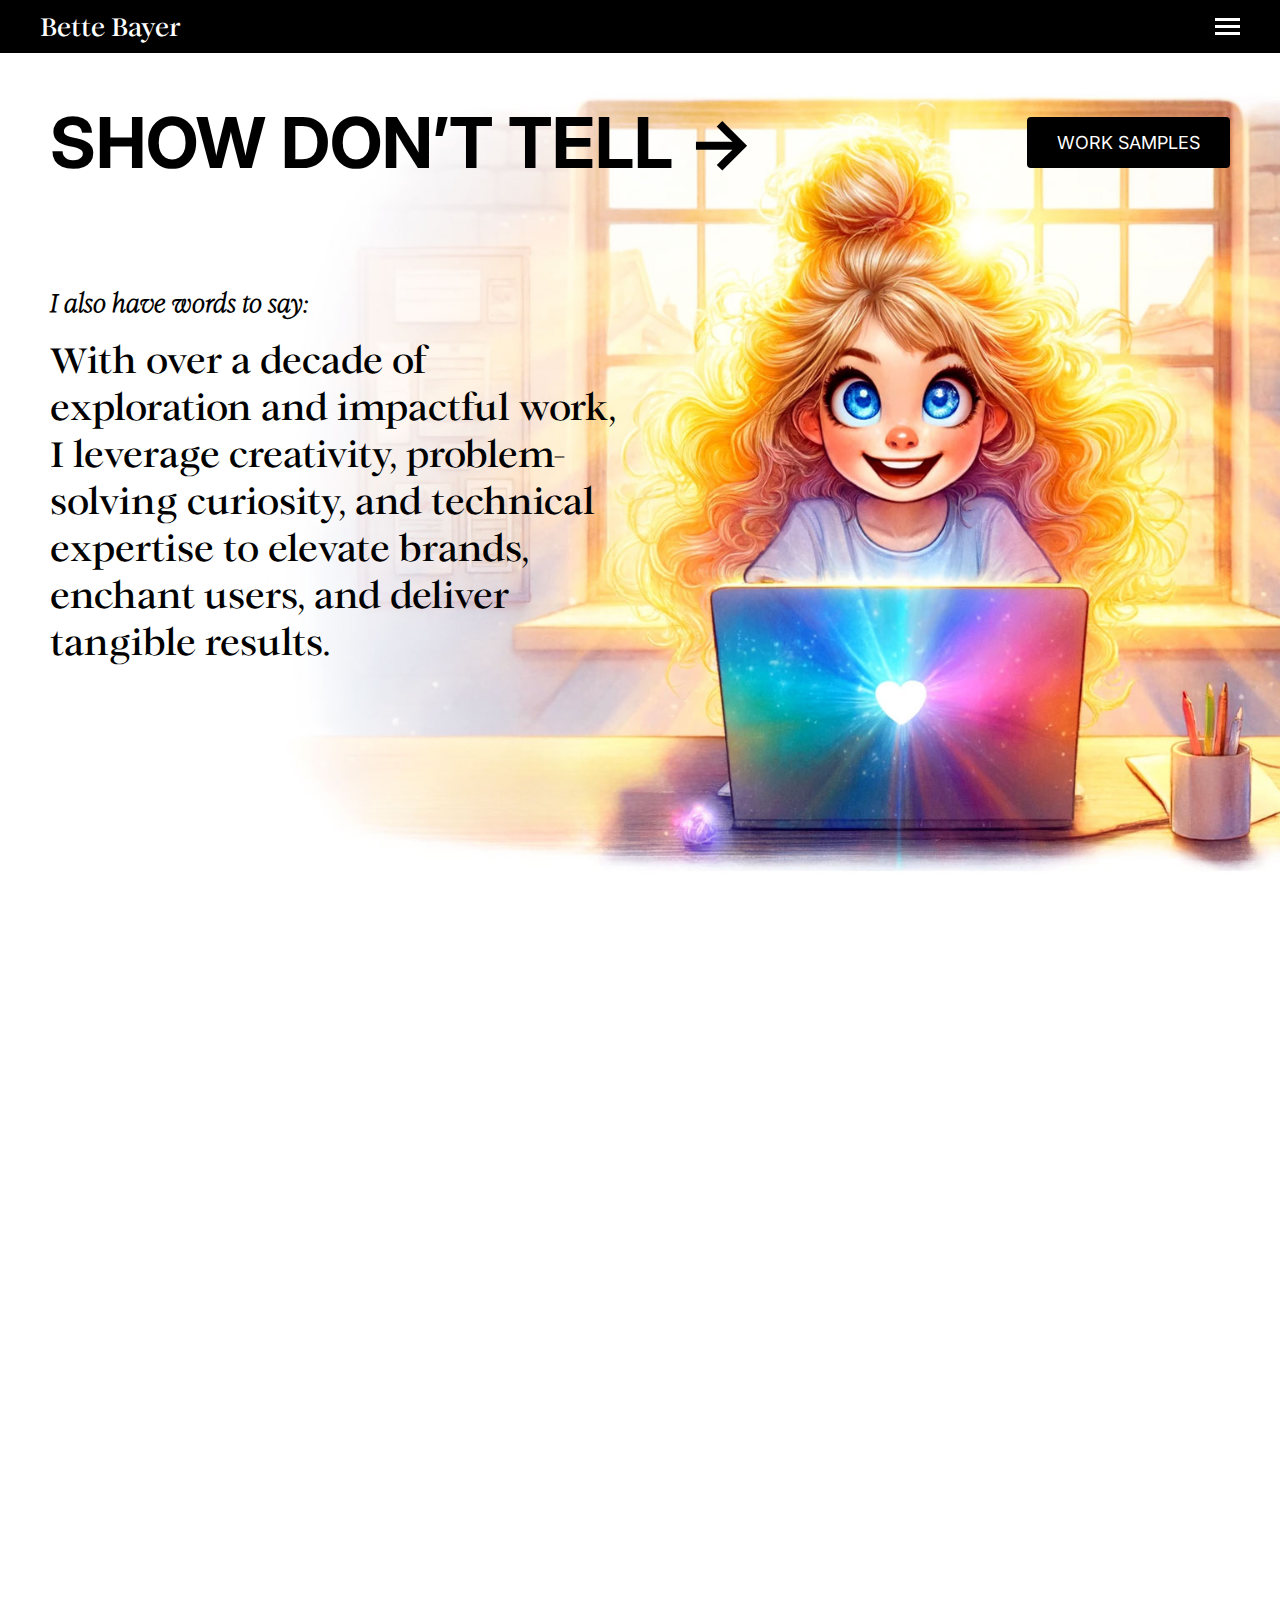
<file: index.html>
<!DOCTYPE html>
<html lang="en">
<head>
    <meta charset="UTF-8">
    <meta name="viewport" content="width=device-width, initial-scale=1.0">
    <title>Hero Section</title>
    <link rel="stylesheet" href="style.css">
    <script src="script.js" defer></script>
</head>
<body>
    <nav class="navbar">
        <div class="container">
            <a href="index.html"><div class="logo">Bette Bayer</div></a>
            <div class="menu">
                <a href="#portfolio-section">
                    <div class="hamburger">
                        <span></span>
                        <span></span>
                        <span></span>
                    </div>
                </a>
            </div>
        </div>
    </nav>
    <section class="hero-section">
        <div class="hero-box">
            <div class="inner-container">
                <div class="rowOne">
                    <div class="column column-2-3">
                        <h1>SHOW DON’T TELL</h1>
                    </div>
                    <div class="column column-1-3">
                        <a href="#portfolio-section" class="scroll-link">
                            <button class="work-samples-btn">WORK SAMPLES</button>
                        </a>
                    </div>
                </div>
                <div class="rowTwo">
                    <div class="column column-1-2">
                        <div class="spacer"></div>
                        <h3>I also have words to say:</h3>
                        <h2>With over a decade of exploration and impactful work, I leverage creativity, problem-solving curiosity, and technical expertise to elevate brands, enchant users, and deliver tangible results.</h2>
                    </div>
                    <div class="column column-1-2"></div>
                </div>
            </div>
        </div>
    </section>

    <section class="content-section">
        <div class="content-box">
            <div class="inner-container">
                <div class="row">
                    <div class="column column-1-2">
                        <section id="portfolio-section" class="portfolio-section"></section>
                        <h3>this whole website is<br>temporarily under construction</h3>
                        <h5>Work<br>Sample<br>Index</h5>
                    </div>
                    <div class="column column-1-2">
                        <a href="saintCarlo.html"><h2>Saint Carlo Website with StoryBlok CMS</h2></a>
                        <a href="businessWebinar.html"><h2>University of Fredericton Business Webinar</h2></a>
                        <a href="ohsWebinar.html"><h2>University of Fredericton OHS Webinar</h2></a>
                        <a href="ads.html"><h2>University of Fredericton Digital Advertising</h2></a>
                        <a href="socials.html"><h2>University of Fredericton Social Media</h2></a>
                        <a href="onlineOnPupose.html"><h2>Online, On Purpose. Case Study, University of Fredericton</h2></a>
                        <a href="ufredWebsite.html"><h2>University of Fredericton Website Construction</h2></a>
                    </div>
                </div>
            </div>
            <div class="spacer"></div>
            <div class="spacer"></div>
        </div>
    </section>
</body>
</html>
</file>
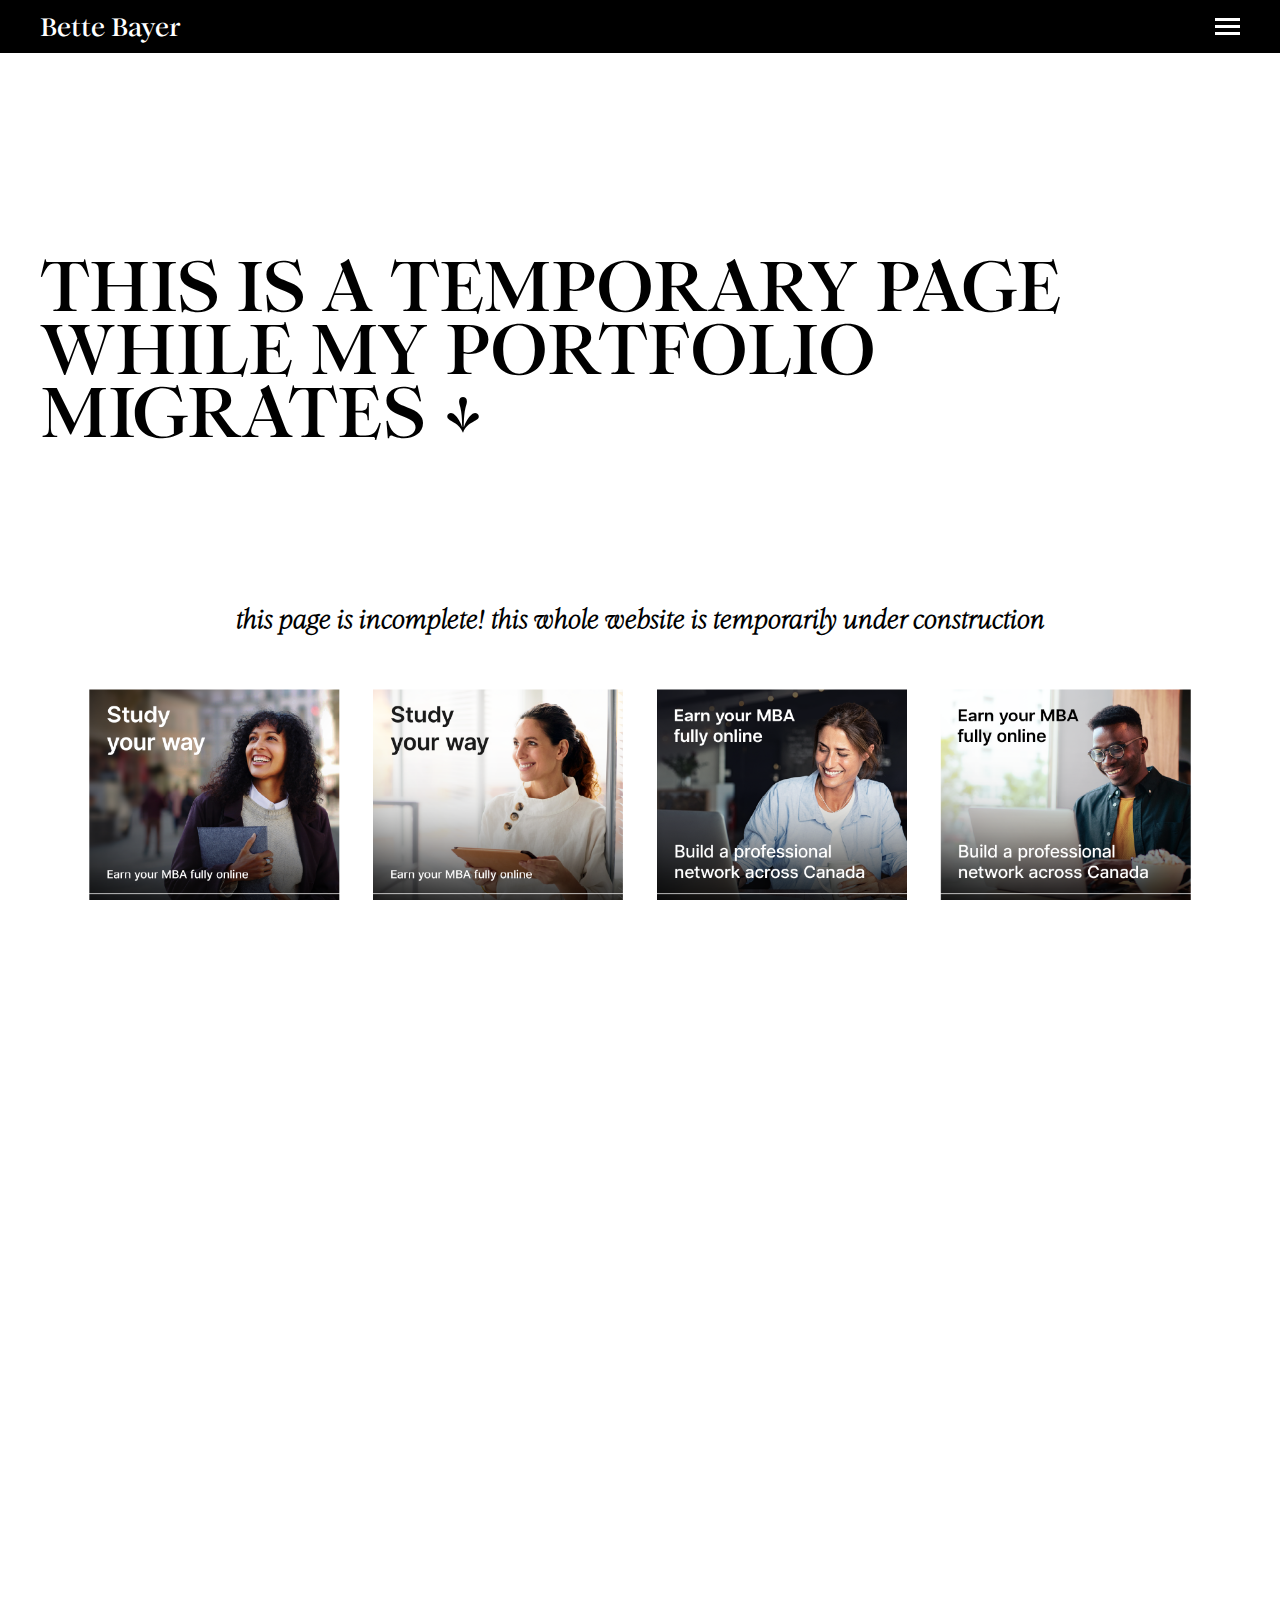
<file: ads.html>
<!DOCTYPE html>
<html lang="en">
<head>
    <meta charset="UTF-8">
    <meta name="viewport" content="width=device-width, initial-scale=1.0">
    <title>Online, On Purpose.</title>
    <link rel="stylesheet" href="style.css">
    <script src="script.js" defer></script>
</head>
<body>
    <nav class="navbar">
        <div class="container">
            <div class="logo">Bette Bayer</div>
            <div class="menu">
                <div class="hamburger">
                    <span></span>
                    <span></span>
                    <span></span>
                </div>
            </div>
        </div>
    </nav>
    <section class="portfolio-section">
        <div class="portfolio-box">
            <div class="inner-container">
                <div class="portfolio-title">
                    <h6>This is a temporary page while my portfolio migrates ↓</h6>
                    <h3>this page is incomplete! this whole website is temporarily under construction</h3>
                <div class="portfolio-item">
                <img src="images\adsGalleryJune2024.png" alt="Project Image 1">
            </div>
        </div>
    </div>
</div>
</section>
</body>
</html>
</file>
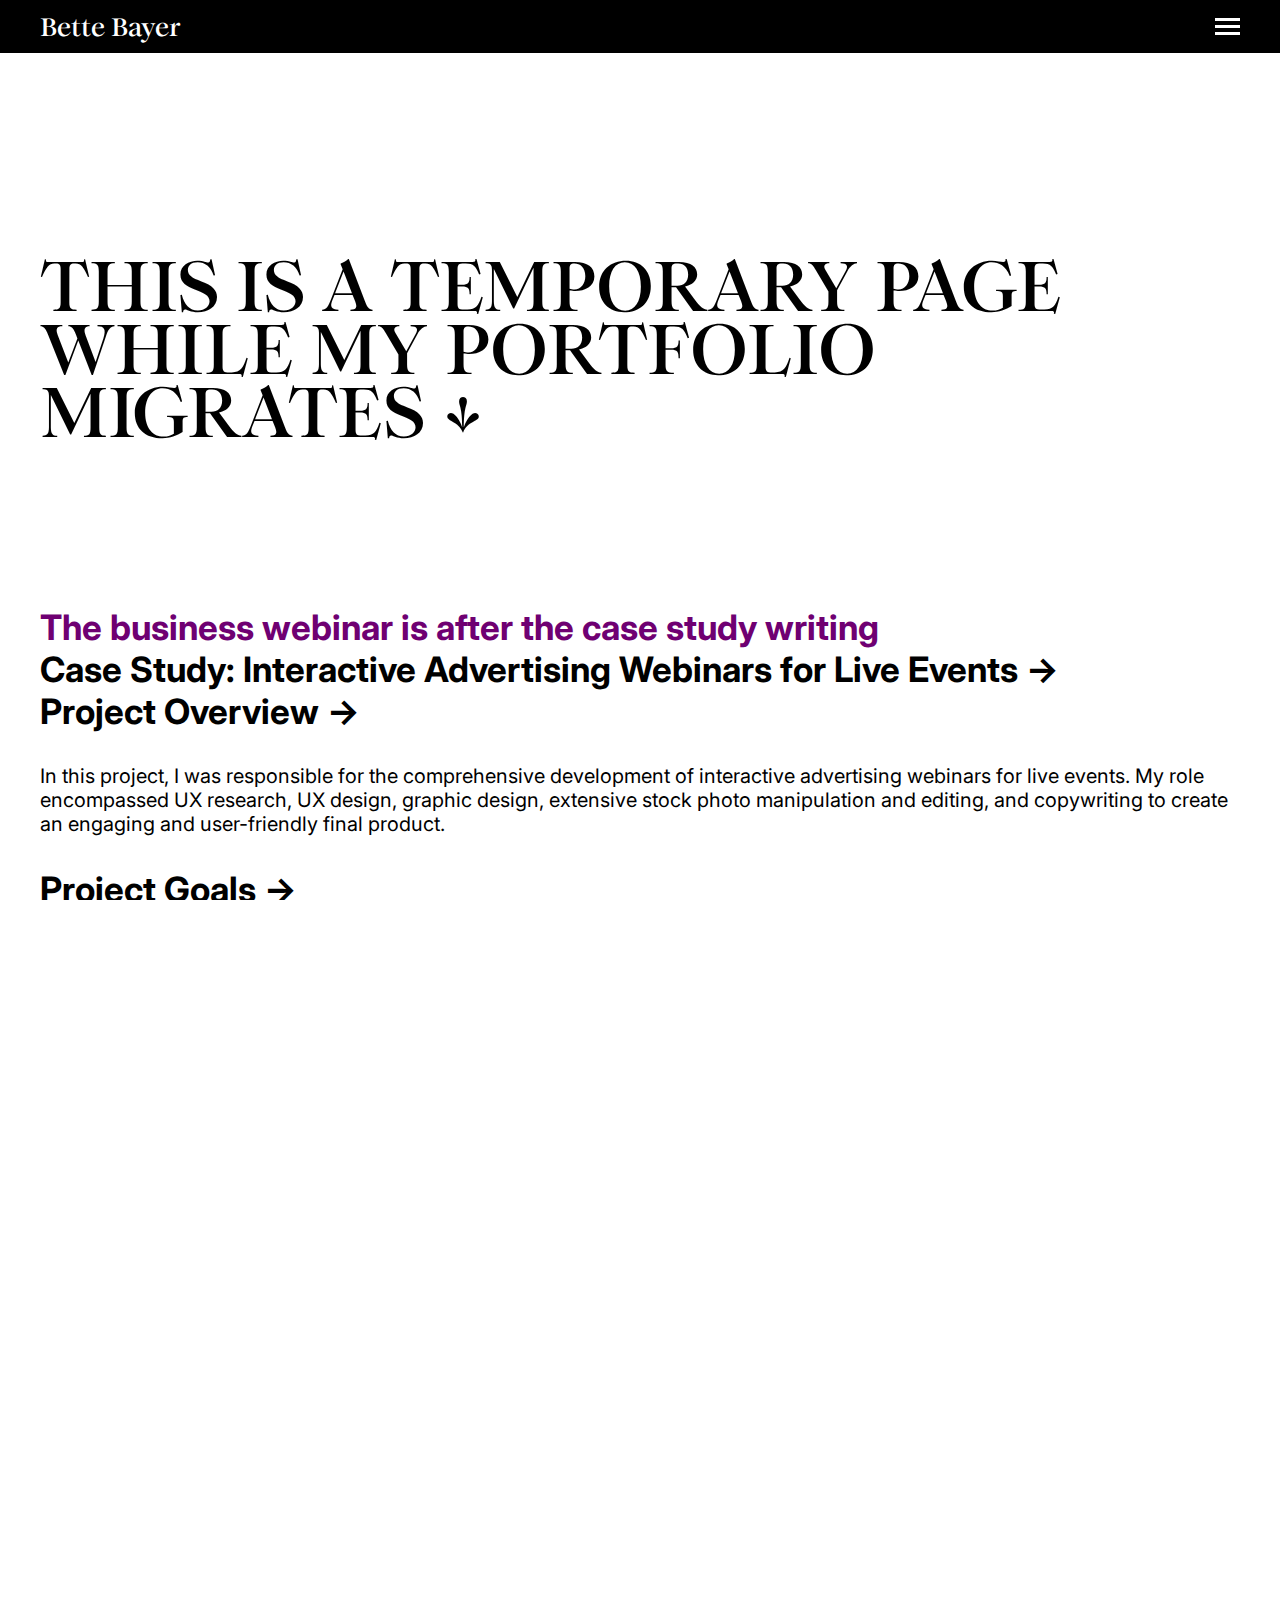
<file: businessWebinar.html>
<!DOCTYPE html>
<html lang="en">
<head>
    <meta charset="UTF-8">
    <meta name="viewport" content="width=device-width, initial-scale=1.0">
    <title>Online, On Purpose.</title>
    <link rel="stylesheet" href="style.css">
    <script src="script.js" defer></script>
</head>
<body>
    <nav class="navbar">
        <div class="container">
            <div class="logo">Bette Bayer</div>
            <div class="menu">
                <div class="hamburger">
                    <span></span>
                    <span></span>
                    <span></span>
                </div>
            </div>
        </div>
    </nav>
    <section class="portfolio-section">
        <div class="portfolio-box">
            <div class="inner-container">
                
                <div class="portfolio-title">
                    <h6>This is a temporary page while my portfolio migrates ↓</h6>
                    <h4 class="h1T">The business webinar is after the case study writing<br></h4>

                    <h1 class="h1T">Case Study: Interactive Advertising Webinars for Live Events</h1>

<h1 class="h1T">Project Overview</h1>
<p class="pT">In this project, I was responsible for the comprehensive development of interactive advertising webinars for live events. My role encompassed UX research, UX design, graphic design, extensive stock photo manipulation and editing, and copywriting to create an engaging and user-friendly final product.</p>

<h1 class="h1T">Project Goals</h1>
<p class="pT">1. <strong>Engage Audience:</strong></p>
<ul class="pT">
    <li>Create webinars that are visually appealing and interactive to maintain audience engagement.</li>
</ul>
<p class="pT">2. <strong>Brand Consistency:</strong></p>
<ul class="pT">
    <li>Ensure the final product aligns with the brand’s identity and integrates seamlessly with other brand materials.</li>
</ul>
<p class="pT">3. <strong>User-Friendly:</strong></p>
<ul class="pT">
    <li>Deliver a product that is easy to navigate and interact with during live events.</li>
</ul>

<h1 class="h1T">My Roles</h1>
<p class="pT">1. <strong>UX Research:</strong></p>
<ul class="pT">
    <li>Conducted research to understand the audience’s preferences and pain points, ensuring the webinars would meet their needs and expectations.</li>
</ul>
<p class="pT">2. <strong>UX Design:</strong></p>
<ul class="pT">
    <li>Designed the layout and flow of the webinars to provide a seamless user experience.</li>
</ul>
<p class="pT">3. <strong>Graphic Design:</strong></p>
<ul class="pT">
    <li>Created all visual elements, including slides and graphics, using Adobe Illustrator.</li>
</ul>
<p class="pT">4. <strong>Stock Photo Manipulation and Editing:</strong></p>
<ul class="pT">
    <li>Edited and manipulated stock photos to align with the brand’s visual style and enhance the webinar's visual appeal.</li>
</ul>
<p class="pT">5. <strong>Copywriting:</strong></p>
<ul class="pT">
    <li>Developed engaging and informative content for the webinars.</li>
</ul>

<h1 class="h1T">Tools and Techniques</h1>
<p class="pT">1. <strong>Adobe Illustrator:</strong></p>
<ul class="pT">
    <li>Used for creating detailed graphics and visual elements.</li>
</ul>
<p class="pT">2. <strong>Adobe Photoshop:</strong></p>
<ul class="pT">
    <li>Utilized for extensive stock photo manipulation and editing.</li>
</ul>
<p class="pT">3. <strong>Adobe Acrobat:</strong></p>
<ul class="pT">
    <li>Utilized for file type conversions and embedding brand fonts.</li>
</ul>
<p class="pT">4. <strong>PowerPoint:</strong></p>
<ul class="pT">
    <li>Final product format, optimized for user interaction during live events.</li>
</ul>

<h1 class="h1T">Process and Execution</h1>
<p class="pT">1. <strong>Research and Analysis:</strong></p>
<ul class="pT">
    <li>Conducted surveys and interviews with potential attendees to gather insights on their preferences and expectations.</li>
    <li>Analyzed competitor webinars to identify best practices and areas for improvement.</li>
</ul>
<p class="pT">2. <strong>Design and Development:</strong></p>
<ul class="pT">
    <li>UX Design:</li>
    <ul>
        <li>Created wireframes and prototypes to map out the webinar structure and flow.</li>
        <li>Conducted usability testing to ensure the design was intuitive and easy to navigate.</li>
    </ul>
    <li>Graphic Design:</li>
    <ul>
        <li>Designed high-quality visual elements in Adobe Illustrator, ensuring they were on-brand and visually engaging.</li>
        <li>Developed a consistent visual style, incorporating brand colors, fonts, and imagery.</li>
    </ul>
    <li>Stock Photo Manipulation and Editing:</li>
    <ul>
        <li>Selected appropriate stock photos to enhance the visual appeal of the webinars.</li>
        <li>Performed extensive photo editing using Adobe Photoshop to ensure the images aligned with the brand’s visual style.</li>
        <li>Manipulated images to fit the design and context of the webinars, enhancing overall visual coherence.</li>
    </ul>
    <li>Copywriting:</li>
    <ul>
        <li>Crafted clear and compelling content to convey key messages and maintain audience interest.</li>
        <li>Ensured all text was aligned with the brand’s tone of voice.</li>
    </ul>
</ul>
<p class="pT">3. <strong>File Type Conversions and Optimizations:</strong></p>
<ul class="pT">
    <li>Converted graphics and designs from Adobe Illustrator to PowerPoint format.</li>
    <li>Embedded brand fonts in the PowerPoint files to maintain brand consistency.</li>
    <li>Optimized files for performance, ensuring they were easy to download and interact with during live events.</li>
</ul>

<h1 class="h1T">Final Product</h1>
<p class="pT">The final product was a series of PowerPoint presentations that were:</p>
<ul class="pT">
    <li><strong>Visually Engaging:</strong> Featuring high-quality graphics, edited stock photos, and a cohesive design that captured the audience’s attention.</li>
    <li><strong>Interactive:</strong> Including interactive elements and a user-friendly navigation structure to facilitate audience engagement.</li>
    <li><strong>Brand Consistent:</strong> Maintaining brand integrity through embedded fonts and consistent visual elements.</li>
</ul>

<h1 class="h1T">Outcomes and Impact</h1>
<ul class="pT">
    <li><strong>Increased Engagement:</strong> The interactive and visually appealing design, enhanced by manipulated stock photos, helped increase audience engagement during live events.</li>
    <li><strong>Positive Feedback:</strong> Received positive feedback from attendees for the user-friendly design, informative content, and high-quality visuals.</li>
    <li><strong>Brand Alignment:</strong> Successfully maintained brand consistency, enhancing the overall brand experience.</li>
</ul>

<h1 class="h1T">Conclusion</h1>
<p class="pT">This project demonstrated the effectiveness of integrating UX research, UX design, graphic design, extensive stock photo manipulation and editing, and copywriting to create a comprehensive and engaging webinar product. The final PowerPoint presentations not only met the initial project goals but also provided a user-friendly and brand-consistent experience for attendees.</p>

                <div class="portfolio-item">
                <img src="images\businessWebinar\1x\Asset 1.png" alt="">
            </div>

            <div class="portfolio-item">
            <img src="images\businessWebinar\1x\Asset 2.png" alt="">
        </div>

        <div class="portfolio-item">
        <img src="images\businessWebinar\1x\Asset 3.png" alt="">
    </div>

    <div class="portfolio-item">
    <img src="images\businessWebinar\1x\Asset 4.png" alt="">
</div>

<div class="portfolio-item">
<img src="images\businessWebinar\1x\Asset 5.png" alt="">
</div>

<div class="portfolio-item">
<img src="images\businessWebinar\1x\Asset 6.png" alt="">
</div>

<div class="portfolio-item">
<img src="images\businessWebinar\1x\Asset 7.png" alt="">
</div>

<div class="portfolio-item">
<img src="images\businessWebinar\1x\Asset 8.png" alt="">
</div>

<div class="portfolio-item">
<img src="images\businessWebinar\1x\Asset 9.png" alt="">
</div>

<div class="portfolio-item">
<img src="images\businessWebinar\1x\Asset 10.png" alt="">
</div>

<div class="portfolio-item">
<img src="images\businessWebinar\1x\Asset 11.png" alt="">
</div>

<div class="portfolio-item">
<img src="images\businessWebinar\1x\Asset 12.png" alt="">
</div>

<div class="portfolio-item">
<img src="images\businessWebinar\1x\Asset 13.png" alt="">
</div>

<div class="portfolio-item">
<img src="images\businessWebinar\1x\Asset 14.png" alt="">
</div>

<div class="portfolio-item">
<img src="images\businessWebinar\1x\Asset 15.png" alt="">
</div>

<div class="portfolio-item">
<img src="images\businessWebinar\1x\Asset 16.png" alt="">
</div>

<div class="portfolio-item">
<img src="images\businessWebinar\1x\Asset 17.png" alt="">
</div>


<div class="portfolio-item">
<img src="images\businessWebinar\1x\Asset 18.png" alt="">
</div>


<div class="portfolio-item">
<img src="images\businessWebinar\1x\Asset 19.png" alt="">
</div>


        </div>
    </div>
</div>
</section>
</body>
</html>
</file>
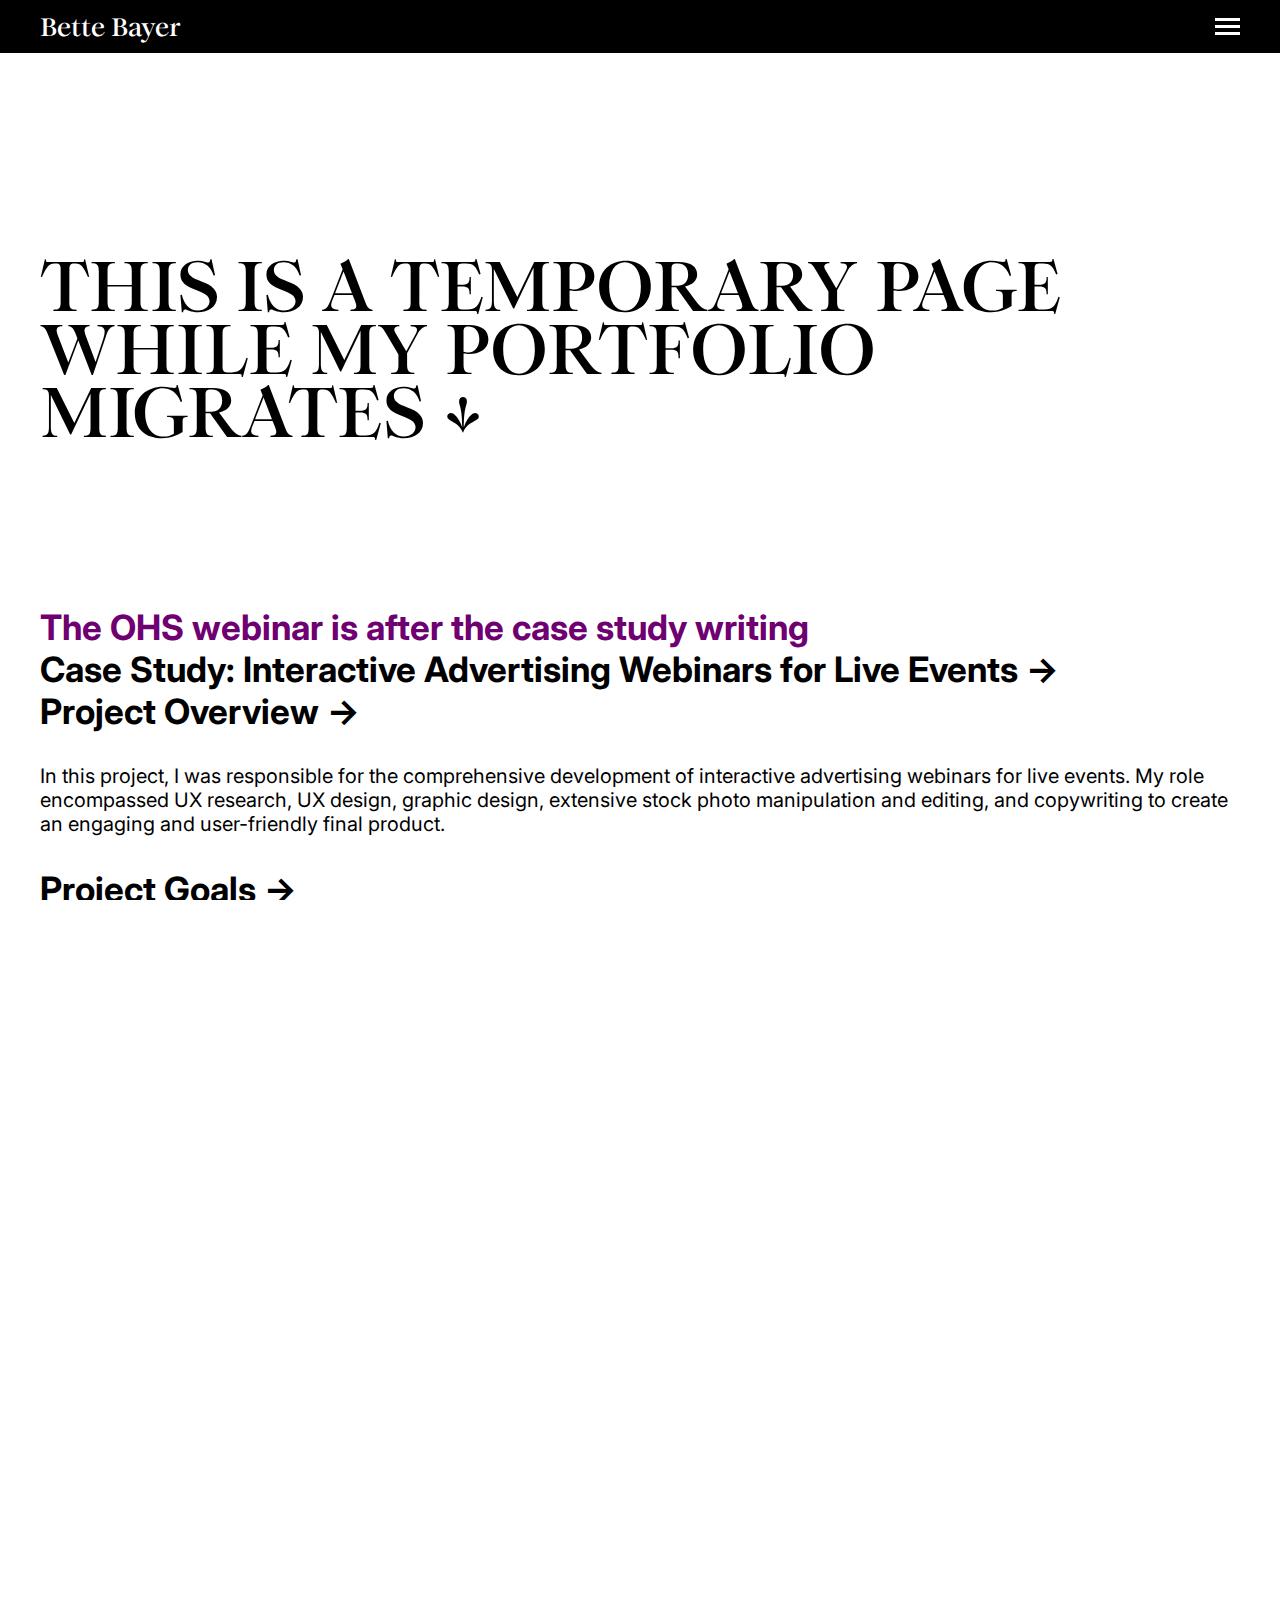
<file: ohsWebinar.html>
<!DOCTYPE html>
<html lang="en">
<head>
    <meta charset="UTF-8">
    <meta name="viewport" content="width=device-width, initial-scale=1.0">
    <title>Online, On Purpose.</title>
    <link rel="stylesheet" href="style.css">
    <script src="script.js" defer></script>
</head>
<body>
    <nav class="navbar">
        <div class="container">
            <div class="logo">Bette Bayer</div>
            <div class="menu">
                <div class="hamburger">
                    <span></span>
                    <span></span>
                    <span></span>
                </div>
            </div>
        </div>
    </nav>
    <section class="portfolio-section">
        <div class="portfolio-box">
            <div class="inner-container">
                
                <div class="portfolio-title">
                    <h6>This is a temporary page while my portfolio migrates ↓</h6>
                    <h4 class="h1T">The OHS webinar is after the case study writing<br></h4>

                    <h1 class="h1T">Case Study: Interactive Advertising Webinars for Live Events</h1>

<h1 class="h1T">Project Overview</h1>
<p class="pT">In this project, I was responsible for the comprehensive development of interactive advertising webinars for live events. My role encompassed UX research, UX design, graphic design, extensive stock photo manipulation and editing, and copywriting to create an engaging and user-friendly final product.</p>

<h1 class="h1T">Project Goals</h1>
<p class="pT">1. <strong>Engage Audience:</strong></p>
<ul class="pT">
    <li>Create webinars that are visually appealing and interactive to maintain audience engagement.</li>
</ul>
<p class="pT">2. <strong>Brand Consistency:</strong></p>
<ul class="pT">
    <li>Ensure the final product aligns with the brand’s identity and integrates seamlessly with other brand materials.</li>
</ul>
<p class="pT">3. <strong>User-Friendly:</strong></p>
<ul class="pT">
    <li>Deliver a product that is easy to navigate and interact with during live events.</li>
</ul>

<h1 class="h1T">My Roles</h1>
<p class="pT">1. <strong>UX Research:</strong></p>
<ul class="pT">
    <li>Conducted research to understand the audience’s preferences and pain points, ensuring the webinars would meet their needs and expectations.</li>
</ul>
<p class="pT">2. <strong>UX Design:</strong></p>
<ul class="pT">
    <li>Designed the layout and flow of the webinars to provide a seamless user experience.</li>
</ul>
<p class="pT">3. <strong>Graphic Design:</strong></p>
<ul class="pT">
    <li>Created all visual elements, including slides and graphics, using Adobe Illustrator.</li>
</ul>
<p class="pT">4. <strong>Stock Photo Manipulation and Editing:</strong></p>
<ul class="pT">
    <li>Edited and manipulated stock photos to align with the brand’s visual style and enhance the webinar's visual appeal.</li>
</ul>
<p class="pT">5. <strong>Copywriting:</strong></p>
<ul class="pT">
    <li>Developed engaging and informative content for the webinars.</li>
</ul>

<h1 class="h1T">Tools and Techniques</h1>
<p class="pT">1. <strong>Adobe Illustrator:</strong></p>
<ul class="pT">
    <li>Used for creating detailed graphics and visual elements.</li>
</ul>
<p class="pT">2. <strong>Adobe Photoshop:</strong></p>
<ul class="pT">
    <li>Utilized for extensive stock photo manipulation and editing.</li>
</ul>
<p class="pT">3. <strong>Adobe Acrobat:</strong></p>
<ul class="pT">
    <li>Utilized for file type conversions and embedding brand fonts.</li>
</ul>
<p class="pT">4. <strong>PowerPoint:</strong></p>
<ul class="pT">
    <li>Final product format, optimized for user interaction during live events.</li>
</ul>

<h1 class="h1T">Process and Execution</h1>
<p class="pT">1. <strong>Research and Analysis:</strong></p>
<ul class="pT">
    <li>Conducted surveys and interviews with potential attendees to gather insights on their preferences and expectations.</li>
    <li>Analyzed competitor webinars to identify best practices and areas for improvement.</li>
</ul>
<p class="pT">2. <strong>Design and Development:</strong></p>
<ul class="pT">
    <li>UX Design:</li>
    <ul>
        <li>Created wireframes and prototypes to map out the webinar structure and flow.</li>
        <li>Conducted usability testing to ensure the design was intuitive and easy to navigate.</li>
    </ul>
    <li>Graphic Design:</li>
    <ul>
        <li>Designed high-quality visual elements in Adobe Illustrator, ensuring they were on-brand and visually engaging.</li>
        <li>Developed a consistent visual style, incorporating brand colors, fonts, and imagery.</li>
    </ul>
    <li>Stock Photo Manipulation and Editing:</li>
    <ul>
        <li>Selected appropriate stock photos to enhance the visual appeal of the webinars.</li>
        <li>Performed extensive photo editing using Adobe Photoshop to ensure the images aligned with the brand’s visual style.</li>
        <li>Manipulated images to fit the design and context of the webinars, enhancing overall visual coherence.</li>
    </ul>
    <li>Copywriting:</li>
    <ul>
        <li>Crafted clear and compelling content to convey key messages and maintain audience interest.</li>
        <li>Ensured all text was aligned with the brand’s tone of voice.</li>
    </ul>
</ul>
<p class="pT">3. <strong>File Type Conversions and Optimizations:</strong></p>
<ul class="pT">
    <li>Converted graphics and designs from Adobe Illustrator to PowerPoint format.</li>
    <li>Embedded brand fonts in the PowerPoint files to maintain brand consistency.</li>
    <li>Optimized files for performance, ensuring they were easy to download and interact with during live events.</li>
</ul>

<h1 class="h1T">Final Product</h1>
<p class="pT">The final product was a series of PowerPoint presentations that were:</p>
<ul class="pT">
    <li><strong>Visually Engaging:</strong> Featuring high-quality graphics, edited stock photos, and a cohesive design that captured the audience’s attention.</li>
    <li><strong>Interactive:</strong> Including interactive elements and a user-friendly navigation structure to facilitate audience engagement.</li>
    <li><strong>Brand Consistent:</strong> Maintaining brand integrity through embedded fonts and consistent visual elements.</li>
</ul>

<h1 class="h1T">Outcomes and Impact</h1>
<ul class="pT">
    <li><strong>Increased Engagement:</strong> The interactive and visually appealing design, enhanced by manipulated stock photos, helped increase audience engagement during live events.</li>
    <li><strong>Positive Feedback:</strong> Received positive feedback from attendees for the user-friendly design, informative content, and high-quality visuals.</li>
    <li><strong>Brand Alignment:</strong> Successfully maintained brand consistency, enhancing the overall brand experience.</li>
</ul>

<h1 class="h1T">Conclusion</h1>
<p class="pT">This project demonstrated the effectiveness of integrating UX research, UX design, graphic design, extensive stock photo manipulation and editing, and copywriting to create a comprehensive and engaging webinar product. The final PowerPoint presentations not only met the initial project goals but also provided a user-friendly and brand-consistent experience for attendees.</p>

                <div class="portfolio-item">
                <img src="images\OHSwebinar\1x\Asset 1.png" alt="">
            </div>

            <div class="portfolio-item">
                <img src="images\OHSwebinar\1x\Asset 2.png" alt="">
            </div>

            <div class="portfolio-item">
                <img src="images\OHSwebinar\1x\Asset 3.png" alt="">
            </div>

            <div class="portfolio-item">
                <img src="images\OHSwebinar\1x\Asset 4.png" alt="">
            </div>

            <div class="portfolio-item">
                <img src="images\OHSwebinar\1x\Asset 5.png" alt="">
            </div>

            <div class="portfolio-item">
                <img src="images\OHSwebinar\1x\Asset 6.png" alt="">
            </div>

            <div class="portfolio-item">
                <img src="images\OHSwebinar\1x\Asset 7.png" alt="">
            </div>

            <div class="portfolio-item">
                <img src="images\OHSwebinar\1x\Asset 8.png" alt="">
            </div>

            <div class="portfolio-item">
                <img src="images\OHSwebinar\1x\Asset 9.png" alt="">
            </div>

            <div class="portfolio-item">
                <img src="images\OHSwebinar\1x\Asset 10.png" alt="">
            </div>

            <div class="portfolio-item">
                <img src="images\OHSwebinar\1x\Asset 11.png" alt="">
            </div>

            <div class="portfolio-item">
                <img src="images\OHSwebinar\1x\Asset 12.png" alt="">
            </div>

            <div class="portfolio-item">
                <img src="images\OHSwebinar\1x\Asset 13.png" alt="">
            </div>

            <div class="portfolio-item">
                <img src="images\OHSwebinar\1x\Asset 14.png" alt="">
            </div>

            <div class="portfolio-item">
                <img src="images\OHSwebinar\1x\Asset 15.png" alt="">
            </div>

            <div class="portfolio-item">
                <img src="images\OHSwebinar\1x\Asset 16.png" alt="">
            </div>




        </div>
    </div>
</div>
</section>
</body>
</html>
</file>
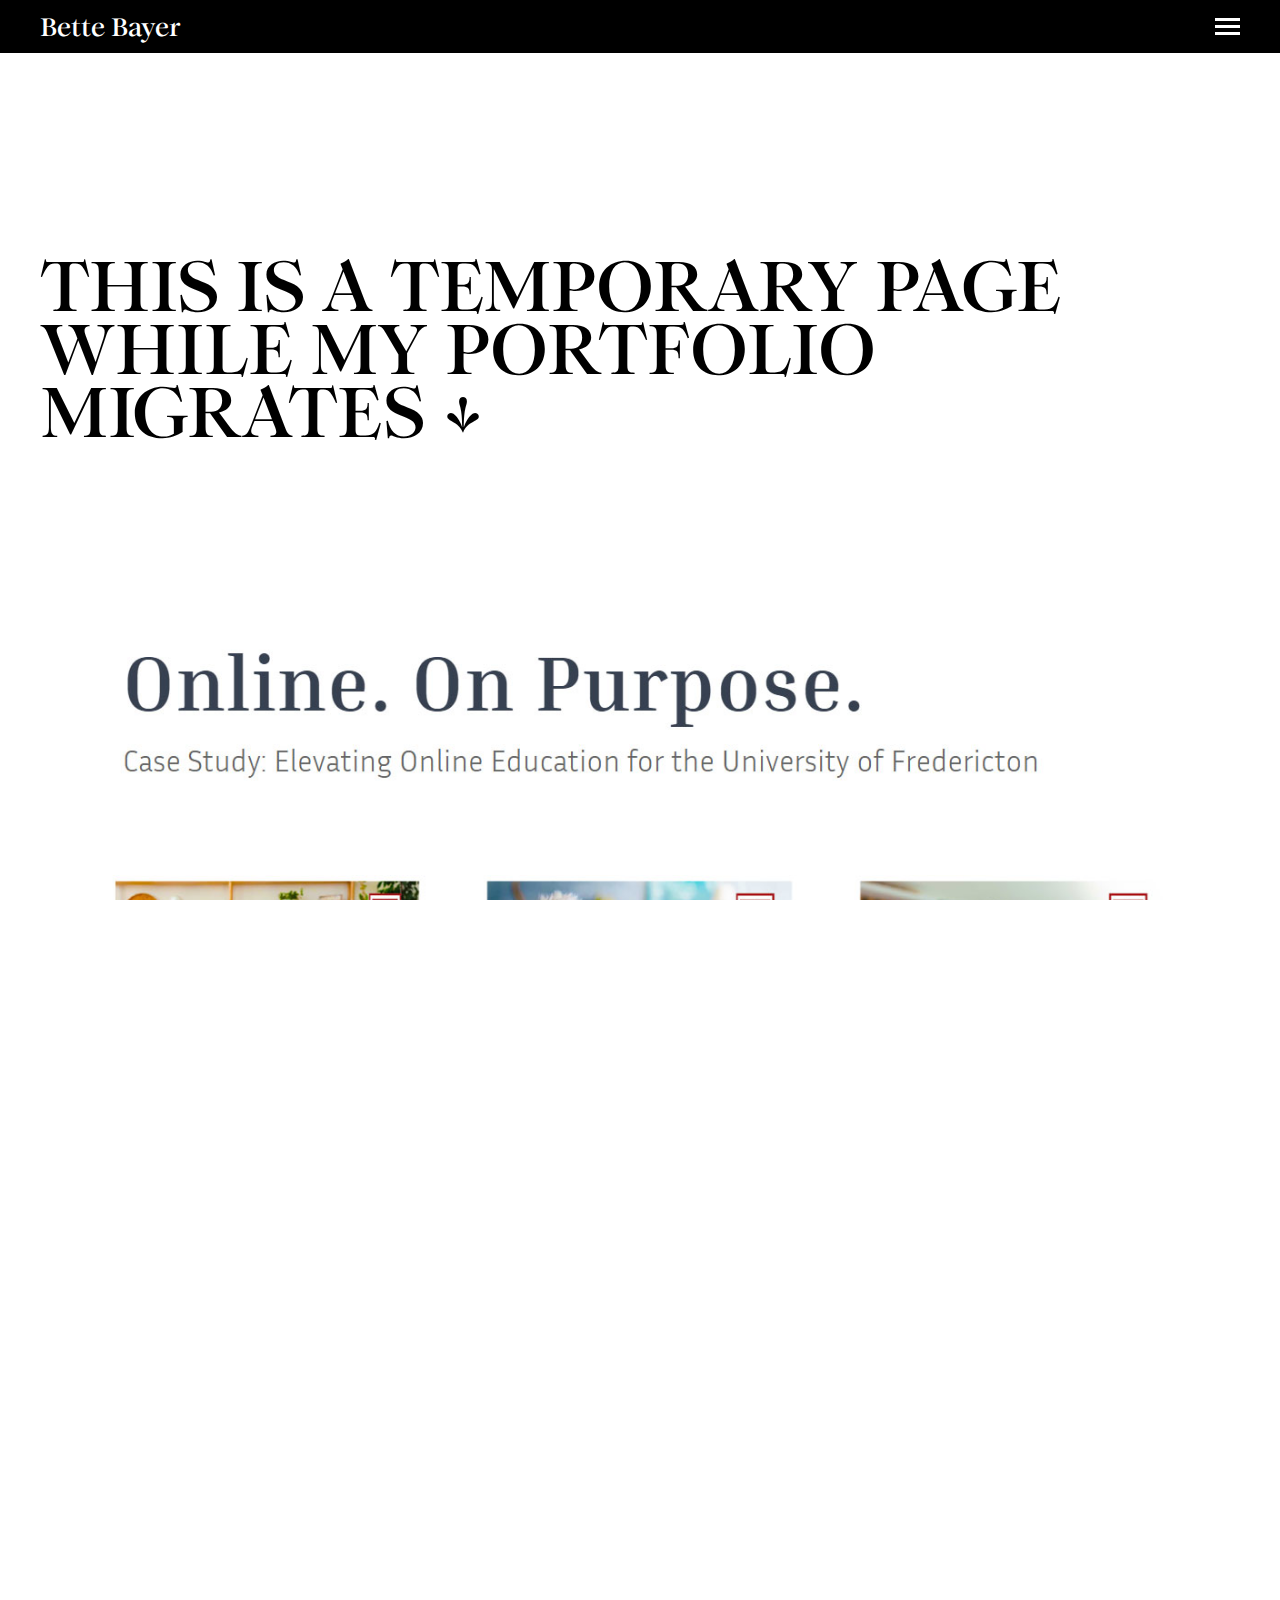
<file: onlineOnPupose.html>
<!DOCTYPE html>
<html lang="en">
<head>
    <meta charset="UTF-8">
    <meta name="viewport" content="width=device-width, initial-scale=1.0">
    <title>Online, On Purpose.</title>
    <link rel="stylesheet" href="style.css">
    <script src="script.js" defer></script>
</head>
<body>
    <nav class="navbar">
        <div class="container">
            <div class="logo">Bette Bayer</div>
            <div class="menu">
                <div class="hamburger">
                    <span></span>
                    <span></span>
                    <span></span>
                </div>
            </div>
        </div>
    </nav>
    <section class="portfolio-section">
        <div class="portfolio-box">
            <div class="inner-container">
                <div class="portfolio-title">
                    <h6>This is a temporary page while my portfolio migrates ↓</h6>
                <div class="portfolio-item">
                <img src="images\onlineOnPurpose.jpg" alt="Project Image 1">
            </div>
        </div>
    </div>
</div>
</section>
</body>
</html>
</file>
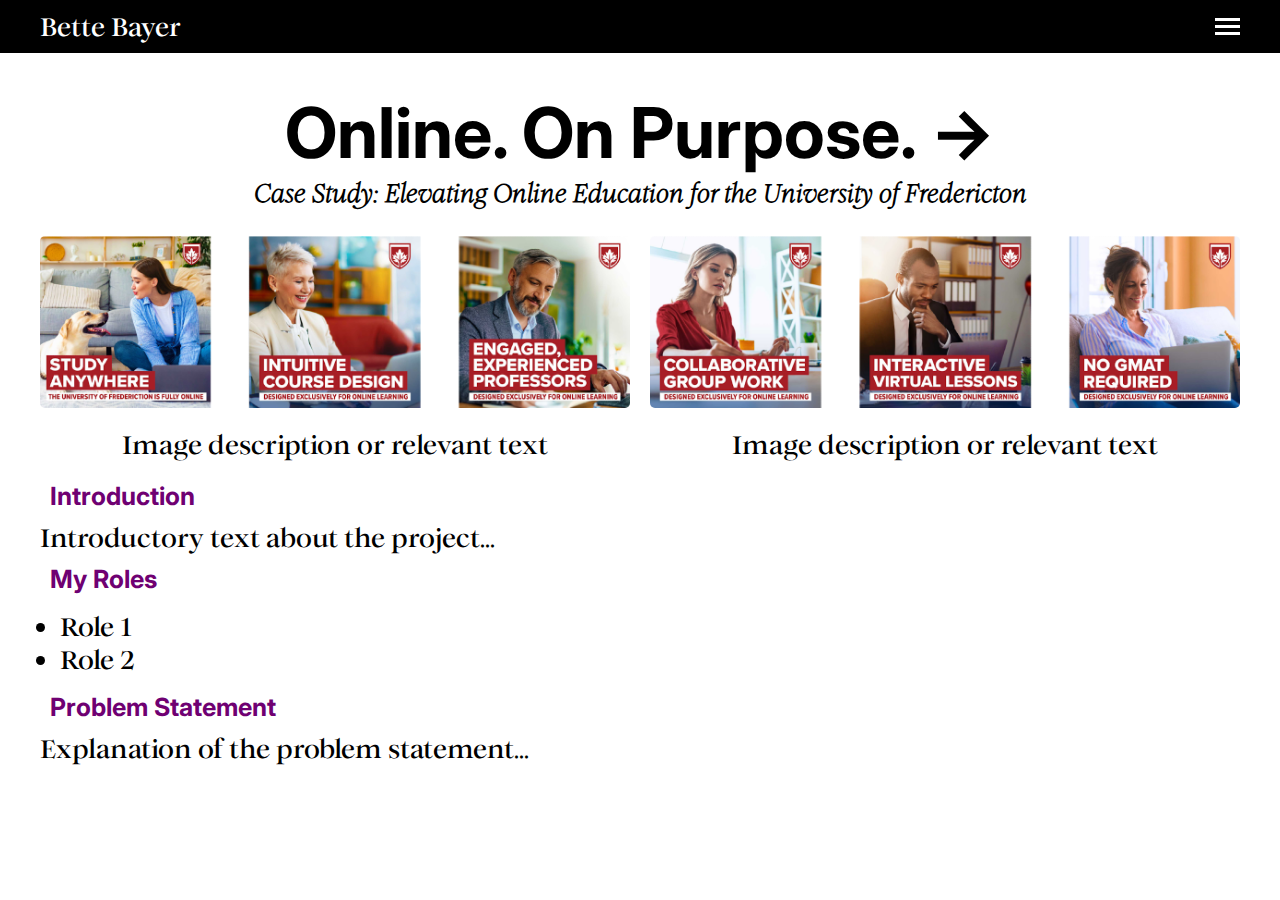
<file: portfolio.html>
<!DOCTYPE html>
<html lang="en">
<head>
    <meta charset="UTF-8">
    <meta name="viewport" content="width=device-width, initial-scale=1.0">
    <title>Portfolio Writeup</title>
    <link rel="stylesheet" href="style.css">
    <script src="script.js" defer></script>
</head>
<body>
    <nav class="navbar">
        <div class="container">
            <div class="logo">Bette Bayer</div>
            <div class="menu">
                <div class="hamburger">
                    <span></span>
                    <span></span>
                    <span></span>
                </div>
            </div>
        </div>
    </nav>
    <section class="portfolio-section">
        <div class="portfolio-box">
            <div class="inner-container">
                <div class="portfolio-title">
                    <h1>Online. On Purpose.</h1>
                    <h3>Case Study: Elevating Online Education for the University of Fredericton</h3>
                </div>
                <div class="portfolio-content">
                    <div class="portfolio-grid">
                        <div class="portfolio-item">
                            <img src="images\carousel_ads1.png" alt="Project Image 1">
                            <p>Image description or relevant text</p>
                        </div>
                        <div class="portfolio-item">
                            <img src="images\carousel_ads2.png" alt="Project Image 2">
                            <p>Image description or relevant text</p>
                        </div>
                        <!-- Add more portfolio items as needed -->
                    </div>
                    <div class="portfolio-text">
                        <h4>Introduction</h4>
                        <p>Introductory text about the project...</p>
                        <h4>My Roles</h4>
                        <ul>
                            <li>Role 1</li>
                            <li>Role 2</li>
                            <!-- Add more roles as needed -->
                        </ul>
                        <h4>Problem Statement</h4>
                        <p>Explanation of the problem statement...</p>
                        <!-- Continue with other sections -->
                    </div>
                </div>
            </div>
        </div>
    </section>
</body>
</html>
</file>
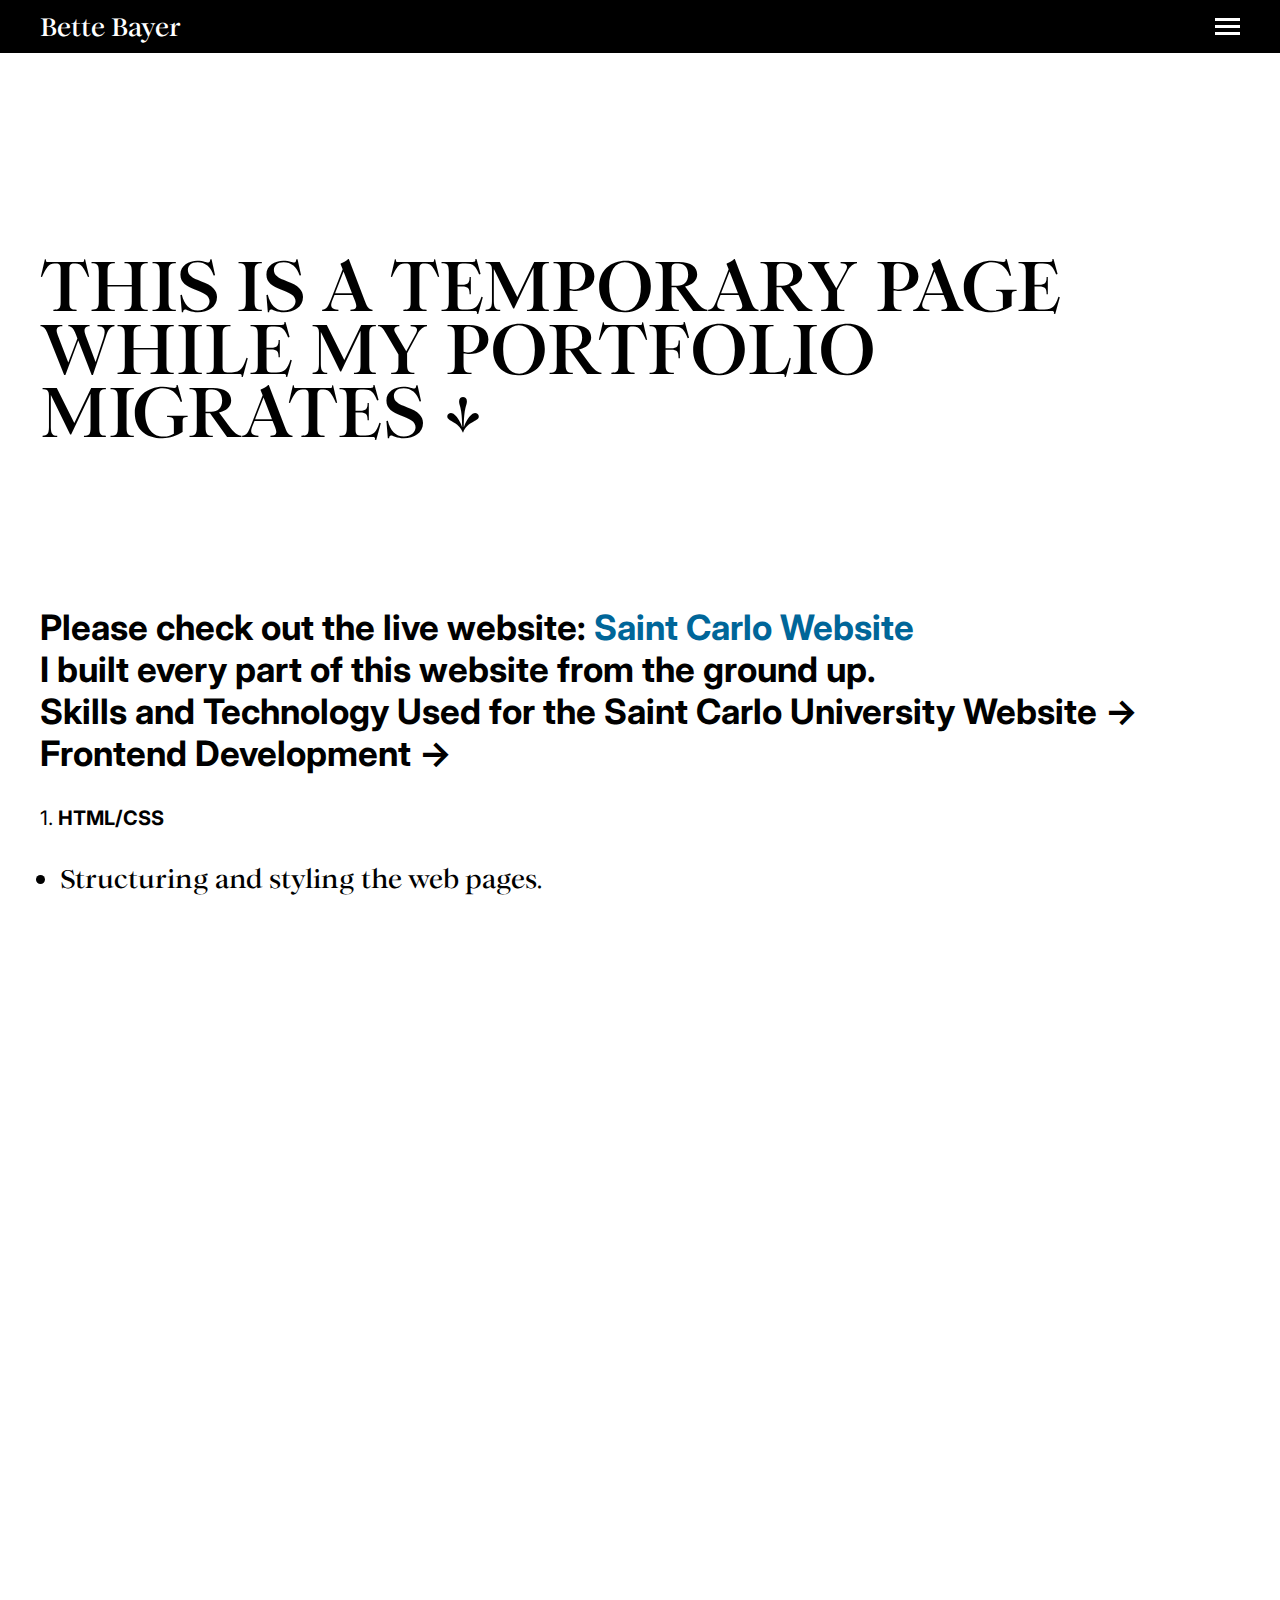
<file: saintCarlo.html>
<!DOCTYPE html>
<html lang="en">
<head>
    <meta charset="UTF-8">
    <meta name="viewport" content="width=device-width, initial-scale=1.0">
    <title>Online, On Purpose.</title>
    <link rel="stylesheet" href="style.css">
    <script src="script.js" defer></script>
</head>
<body>
    <nav class="navbar">
        <div class="container">
            <div class="logo">Bette Bayer</div>
            <div class="menu">
                <div class="hamburger">
                    <span></span>
                    <span></span>
                    <span></span>
                </div>
            </div>
        </div>
    </nav>
    <section class="portfolio-section">
        <div class="portfolio-box">
            <div class="inner-container">
                <div class="portfolio-title">
                    <h6>This is a temporary page while my portfolio migrates ↓</h6>
                    <h2 class="h1T">Please check out the live website: <a href="https://saintcarlo.netlify.app/">Saint Carlo Website</a></h2>
                    <h2 class="h1T">I built every part of this website from the ground up.</h2>
        <h1 class="h1T">Skills and Technology Used for the Saint Carlo University Website</h1>                
        <h1 class="h1T">Frontend Development</h1>
        <p class="pT">1. <strong>HTML/CSS</strong></p>
        <ul class="pT">
            <li>Structuring and styling the web pages.</li>
            <li>Implementing responsive designs with CSS.</li>
        </ul>
        <p class="pT">2. <strong>JavaScript</strong></p>
        <ul class="pT">
            <li>Adding interactivity and dynamic content.</li>
        </ul>
        <p class="pT">3. <strong>Vue.js</strong></p>
        <ul class="pT">
            <li>Building interactive user interfaces.</li>
            <li>Utilizing Vue components for modular and reusable code.</li>
        </ul>
        <p class="pT">4. <strong>Nuxt.js</strong></p>
        <ul class="pT">
            <li>Server-side rendering for better performance and SEO.</li>
            <li>Simplifying the development of Vue applications.</li>
        </ul>
        <p class="pT">5. <strong>Tailwind CSS</strong></p>
        <ul class="pT">
            <li>Utility-first CSS framework for quickly styling components.</li>
            <li>Ensuring a consistent design system.</li>
        </ul>
        
        <h1 class="h1T">Content Management</h1>
        <p class="pT">1. <strong>Storyblok CMS</strong></p>
        <ul class="pT">
            <li>Headless CMS for managing and delivering content.</li>
            <li>Using Storyblok’s visual editor for content management.</li>
        </ul>

        <h1 class="h1T">Backend Development</h1>
        <p class="pT">1. <strong>Node.js</strong></p>
        <ul class="pT">
            <li>Server-side scripting to handle API requests and server logic.</li>
        </ul>
        <p class="pT">2. <strong>APIs</strong></p>
        <ul class="pT">
            <li>Integrating third-party services and APIs for additional functionality.</li>
        </ul>

        <h1 class="h1T">DevOps and Deployment</h1>
        <p class="pT">1. <strong>Git/GitHub</strong></p>
        <ul class="pT">
            <li>Version control to manage code changes and collaboration.</li>
            <li>Pushing updates to the repository for deployment.</li>
        </ul>
        <p class="pT">2. <strong>Netlify</strong></p>
        <ul class="pT">
            <li>Continuous deployment from GitHub repository.</li>
            <li>Hosting the website and managing build processes.</li>
        </ul>

        <h1 class="h1T">Additional Skills</h1>
        <p class="pT">1. <strong>Responsive Design</strong></p>
        <ul class="pT">
            <li>Ensuring the website looks good on all devices and screen sizes.</li>
        </ul>
        <p class="pT">2. <strong>UI/UX Design</strong></p>
        <ul class="pT">
            <li>Designing intuitive and user-friendly interfaces.</li>
            <li>Implementing design principles for better user experience.</li>
        </ul>
        <p class="pT">3. <strong>Rich Text Rendering</strong></p>
        <ul class="pT">
            <li>Handling rich text content using appropriate libraries and techniques.</li>
        </ul>
        <p class="pT">4. <strong>Animation and Interaction Design</strong></p>
        <ul class="pT">
            <li>Creating smooth transitions and animations for a better user experience.</li>
        </ul>
        <p class="pT">5. <strong>Troubleshooting and Debugging</strong></p>
        <ul class="pT">
            <li>Identifying and fixing issues in the code.</li>
            <li>Ensuring the website runs smoothly without errors.</li>
        </ul>

        <h1 class="h1T">Key Libraries and Tools</h1>
        <p class="pT">1. <strong>Vue3-carousel</strong></p>
        <ul class="pT">
            <li>For creating interactive carousels.</li>
        </ul>
        <p class="pT">2. <strong>SCSS/SASS</strong></p>
        <ul class="pT">
            <li>Advanced CSS pre-processing for more efficient styling.</li>
        </ul>
        <p class="pT">3. <strong>SVG and Image Handling</strong></p>
        <ul class="pT">
            <li>Managing and optimizing images for better performance.</li>
        </ul>

        <h1 class="h1T">Example Implementation Steps</h1>
        <p class="pT">1. <strong>Setup and Configuration</strong></p>
        <ul class="pT">
            <li>Setting up the development environment with Vue.js, Nuxt.js, and Tailwind CSS.</li>
            <li>Configuring Storyblok as the CMS for managing content.</li>
        </ul>
        <p class="pT">2. <strong>Component Development</strong></p>
        <ul class="pT">
            <li>Creating reusable Vue components for different sections of the website (e.g., header, footer, carousels).</li>
        </ul>
        <p class="pT">3. <strong>Styling and Layout</strong></p>
        <ul class="pT">
            <li>Using Tailwind CSS for quick and consistent styling.</li>
            <li>Ensuring responsive design across various devices.</li>
        </ul>
        <p class="pT">4. <strong>Content Integration</strong></p>
        <ul class="pT">
            <li>Integrating Storyblok to fetch and display content dynamically.</li>
            <li>Implementing rich text rendering where needed.</li>
        </ul>
        <p class="pT">5. <strong>Deployment</strong></p>
        <ul class="pT">
            <li>Using Git for version control and collaboration.</li>
            <li>Deploying the site to Netlify for continuous integration and deployment.</li>
        </ul>

        <h1 class="h1T">Summary</h1>
        <p class="pT">By leveraging these technologies and skills, I have created a dynamic, responsive, and user-friendly website for Saint Carlo University. The combination of modern frontend frameworks, a headless CMS, and robust deployment tools ensures that the website is scalable, maintainable, and easy to update.</p>
    </div>
</body>
</html>
    </div>
</body>
</html>
</file>
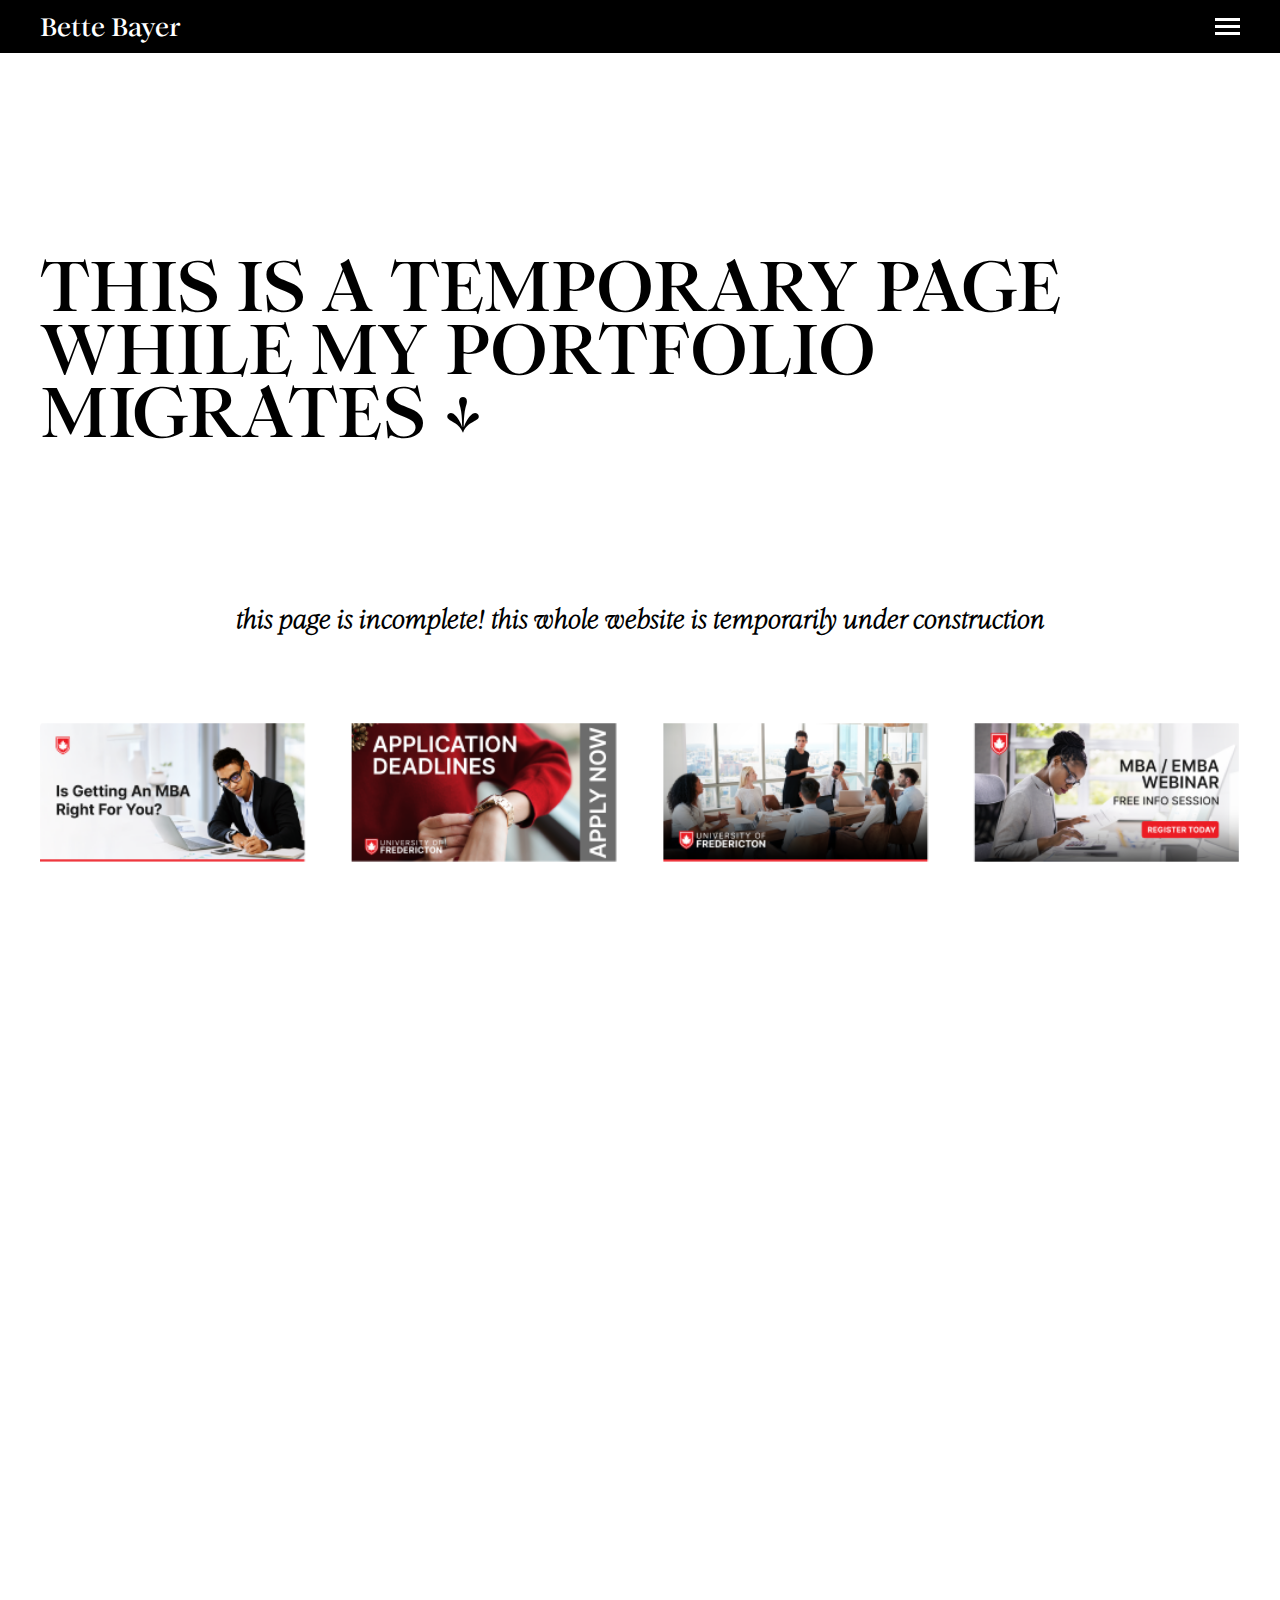
<file: socials.html>
<!DOCTYPE html>
<html lang="en">
<head>
    <meta charset="UTF-8">
    <meta name="viewport" content="width=device-width, initial-scale=1.0">
    <title>Online, On Purpose.</title>
    <link rel="stylesheet" href="style.css">
    <script src="script.js" defer></script>
</head>
<body>
    <nav class="navbar">
        <div class="container">
            <div class="logo">Bette Bayer</div>
            <div class="menu">
                <div class="hamburger">
                    <span></span>
                    <span></span>
                    <span></span>
                </div>
            </div>
        </div>
    </nav>
    <section class="portfolio-section">
        <div class="portfolio-box">
            <div class="inner-container">
                <div class="portfolio-title">
                    <h6>This is a temporary page while my portfolio migrates ↓</h6>
                    <h3>this page is incomplete! this whole website is temporarily under construction</h3>
                    <div class="spacer"></div>
                <div class="portfolio-item">
                <img src="images\socials.png" alt="Project Image 1">
            </div>
        </div>
    </div>
</div>
</section>
</body>
</html>
</file>
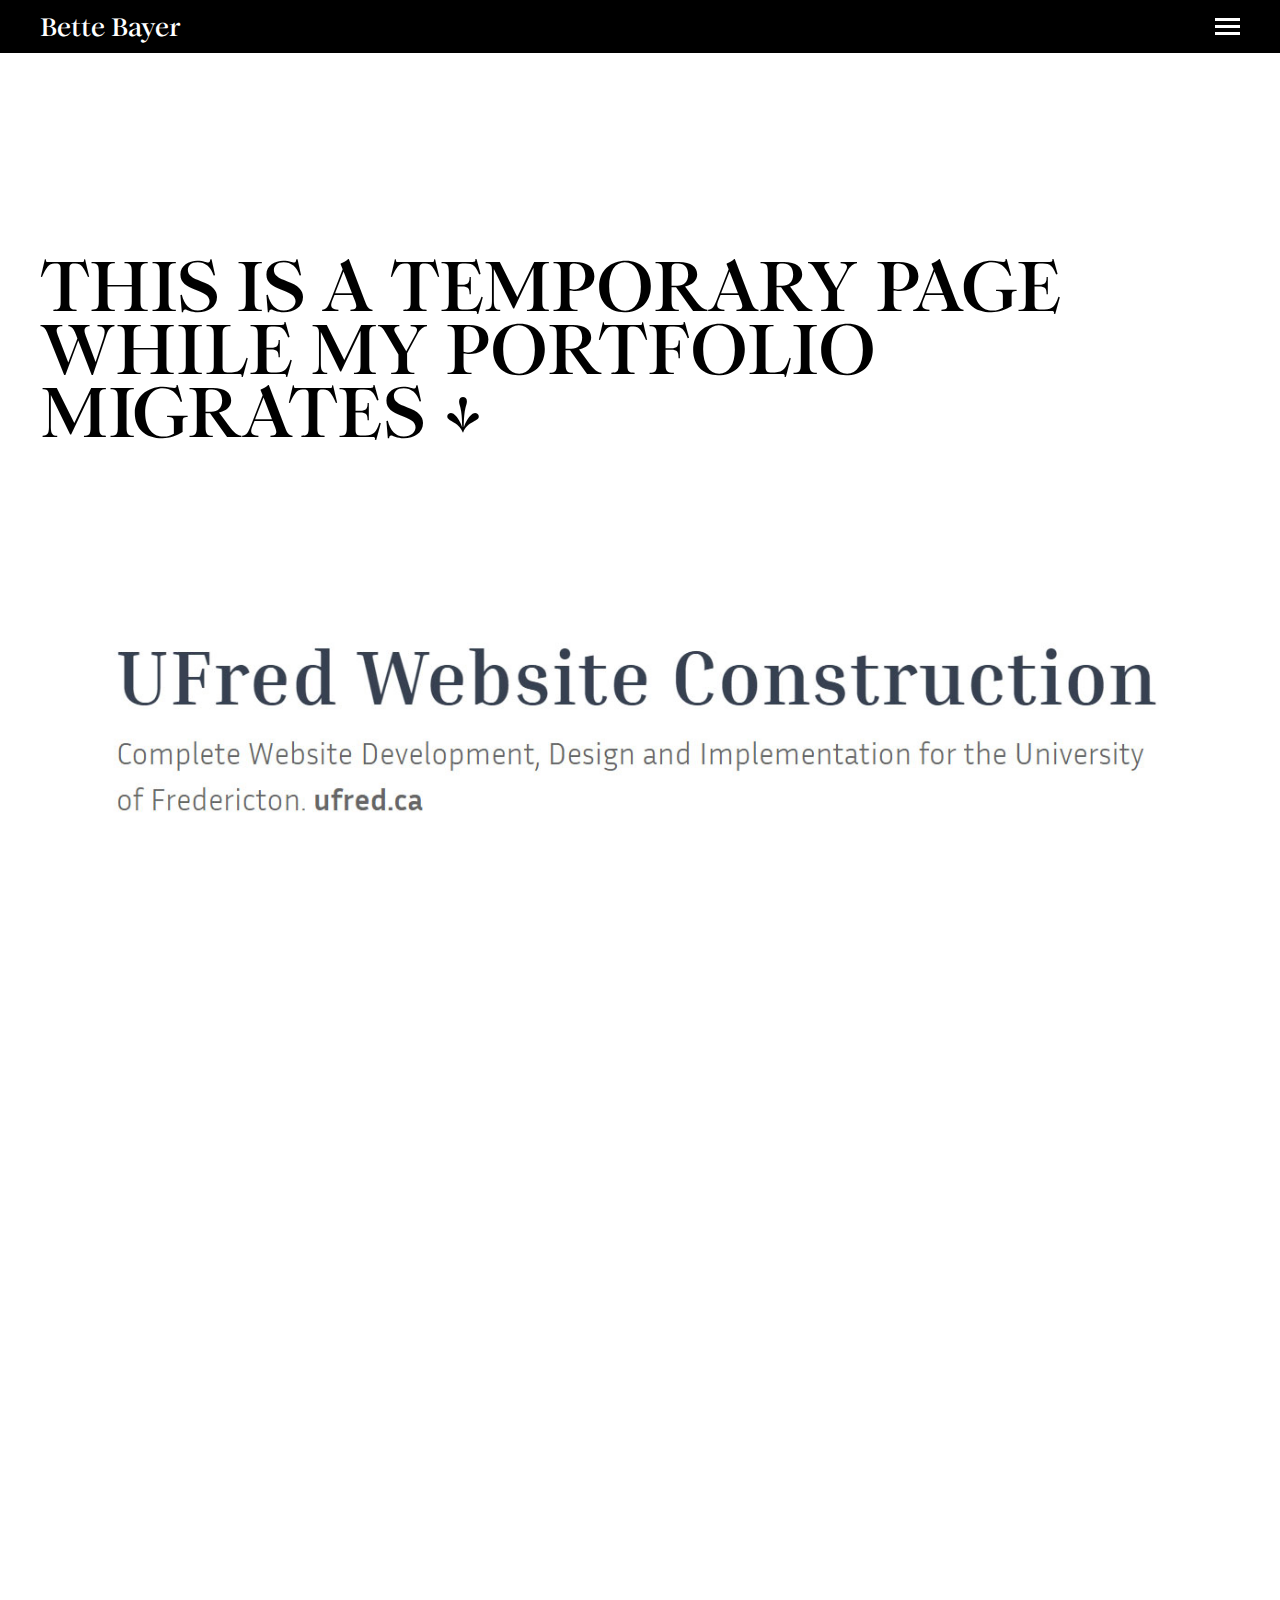
<file: ufredWebsite.html>
<!DOCTYPE html>
<html lang="en">
<head>
    <meta charset="UTF-8">
    <meta name="viewport" content="width=device-width, initial-scale=1.0">
    <title>Online, On Purpose.</title>
    <link rel="stylesheet" href="style.css">
    <script src="script.js" defer></script>
</head>
<body>
    <nav class="navbar">
        <div class="container">
            <div class="logo">Bette Bayer</div>
            <div class="menu">
                <div class="hamburger">
                    <span></span>
                    <span></span>
                    <span></span>
                </div>
            </div>
        </div>
    </nav>
    <section class="portfolio-section">
        <div class="portfolio-box">
            <div class="inner-container">
                <div class="portfolio-title">
                    <h6>This is a temporary page while my portfolio migrates ↓</h6>
                <div class="portfolio-item">
                <img src="images\ufredWebsite.jpg" alt="Project Image 1">
            </div>
        </div>
    </div>
</div>
</section>
</body>
</html>
</file>
<file: style.css>
@import url('https://fonts.googleapis.com/css2?family=Inter:wght@100..900&display=swap');

/* Font definitions */
@font-face {
    font-family: 'Romie';
    src: url('fonts/6571f090b4507b5df57e09d7_Romie-Regular-Italic.otf') format('opentype');
    font-style: italic;
}

@font-face {
    font-family: 'Romie';
    src: url('fonts/6571f0902a42b97d799bd635_Romie-Regular.otf') format('opentype');
    font-style: normal;
}

@font-face {
    font-family: 'Romie';
    src: url('fonts/6571f090d6f8cdc4ef704b94_Romie-Bold.otf') format('opentype');
    font-style: bold;
}

/* Global styles */
body, html {
    margin: 0;
    padding: 0;
    overflow-x: hidden;
    font-family: 'Inter', sans-serif;
    height: 100%;
}

.navbar {
    position: fixed;
    top: 0;
    left: 0;
    width: 100%;
    background-color: black;
    color: white;
    display: flex;
    justify-content: center;
    z-index: 1000;
}

.navbar .container {
    width: 100%;
    max-width: 1200px;
    display: flex;
    justify-content: space-between;
    align-items: center;
    padding: 10px;
}

.navbar .logo {
    font-size: 25px;
    font-family: 'Romie', serif;
    color: white;
}

.navbar .menu {
    cursor: pointer;
}

.navbar .menu .hamburger span {
    display: block;
    width: 25px;
    height: 3px;
    background-color: white;
    margin: 4px 0;
}

.hero-section, .content-section {
    position: relative;
    height: 100vh;
    overflow: hidden;
    perspective: 1px;
    display: flex;
    flex-direction: column;
    align-items: center;
    justify-content: center;
}

.hero-box, .content-box {
    height: 100%;
    width: 100%;
    background-size: cover;
    background-position: center;
    display: flex;
    flex-direction: column;
    justify-content: flex-start;
    align-items: center;
    padding-top: 4.4rem; /* To account for fixed navbar */
}

.content-box {
    background-color: blanchedalmond;
    padding-top: 9rem;
}

.hero-box {
    background-image: url('images/hero.jpg');
}

.inner-container {
    max-width: 1200px;
    width: 100%;
    padding: 20px;
    display: flex;
    flex-direction: column;
}

.row, .rowOne, .rowTwo {
    display: flex;
    width: 100%;
    align-items: center;
    justify-content: space-between;
    height: auto; /* Adjust height for better responsiveness */
}

.column {
    display: flex;
    align-items: center;
    padding: 10px;
    text-align: left; /* Align text to the left */
}

.column-2-3 {
    flex: 2;
    justify-content: flex-start;
}

.column-1-3 {
    flex: 1;
    display: flex;
    justify-content: flex-end;
    align-items: center;
}

.column-1-2 {
    flex: 1;
    max-width: 50%; /* Ensure columns do not exceed 50% width */
    flex-direction: column;
    justify-content: flex-start;
    align-items: flex-start;
}

h1 {
    font-size: 70px;
    margin: 0;
    font-family: 'Inter', sans-serif;
    font-weight: bold;
}

h1:after {
    content: ' →';
}

h2 {
    font-size: 35px;
    margin: 10px 0;
    font-family: 'Romie', serif;
}

h3 {
    font-size: 25px;
    margin: 5px 0;
    font-family: 'Romie', serif;
    font-style: italic;
}

h4 {
    font-size: 25px;
    margin: 10px;
    font-family: 'Inter', sans-serif;
    font-weight: bold;
    color: #6F0072;
}

h5 {
    text-align: left;
    text-transform: uppercase;
    font-family: 'Romie', sans-serif;
    font-size: 70px;
    line-height: .9;
    font-weight: bold;
    color: #6F0072;
}

h6 {
    text-align: left;
    text-transform: uppercase;
    font-family: 'Romie', sans-serif;
    font-size: 70px;
    line-height: .9;
    font-weight: bold;
}

h5:after {
    font-family: 'Inter', sans-serif;
    content: ' →';
}

p {
    font-size: 25px;
    margin: 10px 0;
    font-family: 'Romie', serif;
}

button.work-samples-btn {
    padding: 15px 30px;
    font-size: 18px;
    background-color: black;
    border-radius: 0.25rem;
    color: white;
    border: none;
    cursor: pointer;
    font-family: 'Inter', sans-serif;
}

ul {
    list-style: disc;
    padding-left: 20px;
}

li {
    font-size: 25px;
    font-family: 'Romie', serif;
}

/* Media Queries */
@media (max-width: 768px) {
    .inner-container {
        align-items: flex-start;
    }

    .rowOne, .rowTwo, .row {
        flex-direction: column;
        align-items: flex-start;
        justify-content: flex-start;
        height: auto; /* Adjust height for better responsiveness */
    }

    .column-2-3, .column-1-3, .column-1-2 {
        max-width: 100%;
        flex: none; /* Ensure columns take full width on small screens */
    }

    .column-1-3 {
        margin-top: 0.5rem; /* Add margin between stacked elements */
    }

    .rowTwo .column {
        margin-top: 1rem;
    }

    h1 {
        font-size: 70px;
        text-align: left; /* Keep text aligned left */
    }

    h2 {
        font-size: 35px;
        margin-right: 1rem;
        text-align: left; /* Keep text aligned left */
    }

    h2, h3, p, button {
        text-align: left; /* Ensure all text elements are left aligned */
    }

    .work-samples-btn {
        align-self: flex-start;
    }

    h1:after {
        content: ' ↓';
    }

    h1 {
        display: inline-block;
        white-space: pre-line; /* Ensure text wraps properly */
    }

    h5:after {
        font-family: 'Inter', sans-serif;
        content: ' ↓';
    }
}

/* Portfolio Section */
.portfolio-section {
    position: relative;
}

.portfolio-box {
    height: 100%;
    width: 100%;
    background-size: cover;
    background-position: center;
    display: flex;
    flex-direction: column;
    justify-content: flex-start;
    align-items: center;
    padding-top: 4.4rem; /* To account for fixed navbar */
}

.portfolio-title {
    text-align: center;
    margin-bottom: 20px;
}

.portfolio-content {
    display: flex;
    flex-wrap: wrap;
    justify-content: space-between;
}

.portfolio-grid {
    display: grid;
    grid-template-columns: repeat(auto-fit, minmax(300px, 1fr));
    gap: 20px;
    width: 100%;
}

.portfolio-item {
    display: flex;
    flex-direction: column;
    align-items: center;
    text-align: center;
}

.portfolio-item img {
    width: 100%;
    height: auto;
    border-radius: 5px;
    margin-bottom: 10px;
}

.portfolio-text {
    width: 100%;
}

.h1T {
    font-size: 35px;
    margin: 0;
    font-family: 'Inter', sans-serif;
    text-align: left;
}

.pT {
    font-size: 20px;
    margin: 2rem 0;
    font-family: 'Inter', sans-serif;
    text-align: left;
}

.spacer {
    height: 5rem;
}

/* Link styles */
a {
    color: #006699; /* Set link color */
    text-decoration: none; /* Remove underline */
}

a:hover {
    text-decoration: underline; /* Add underline on hover */
}
</file>
